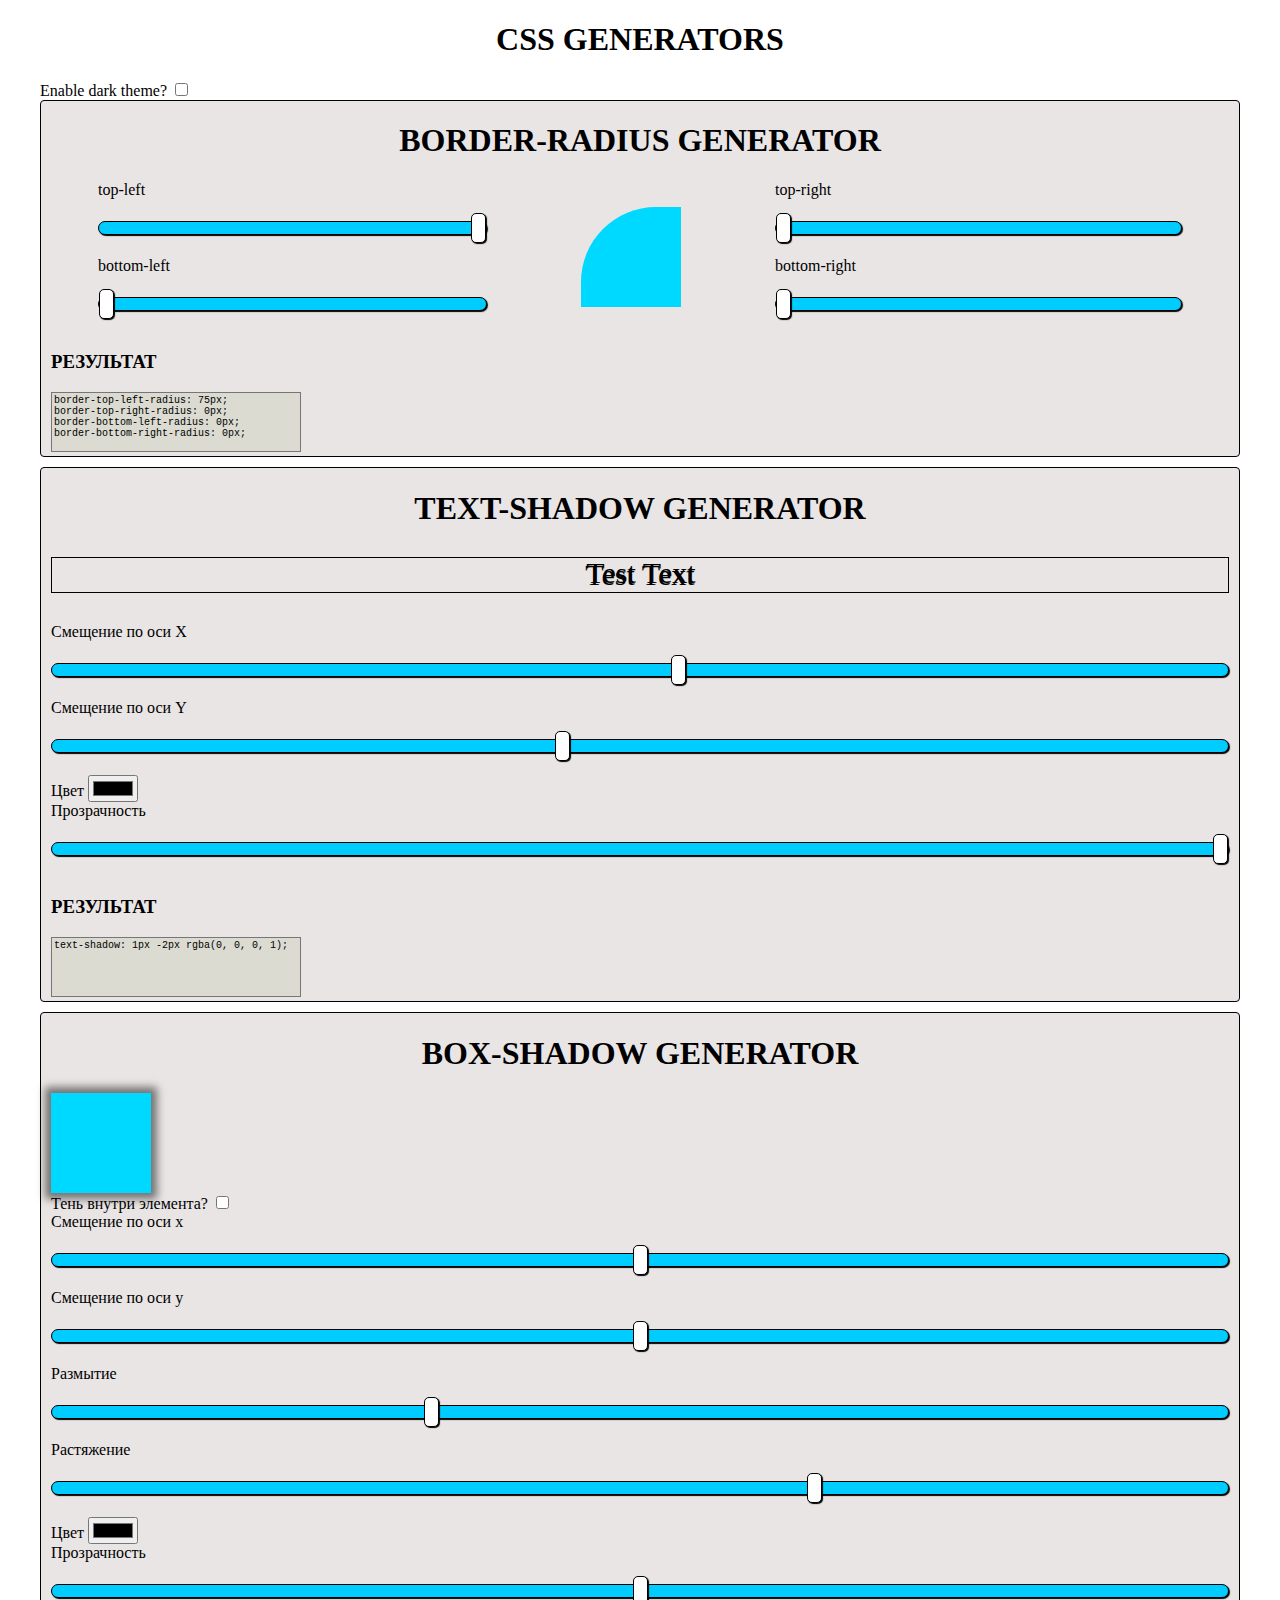
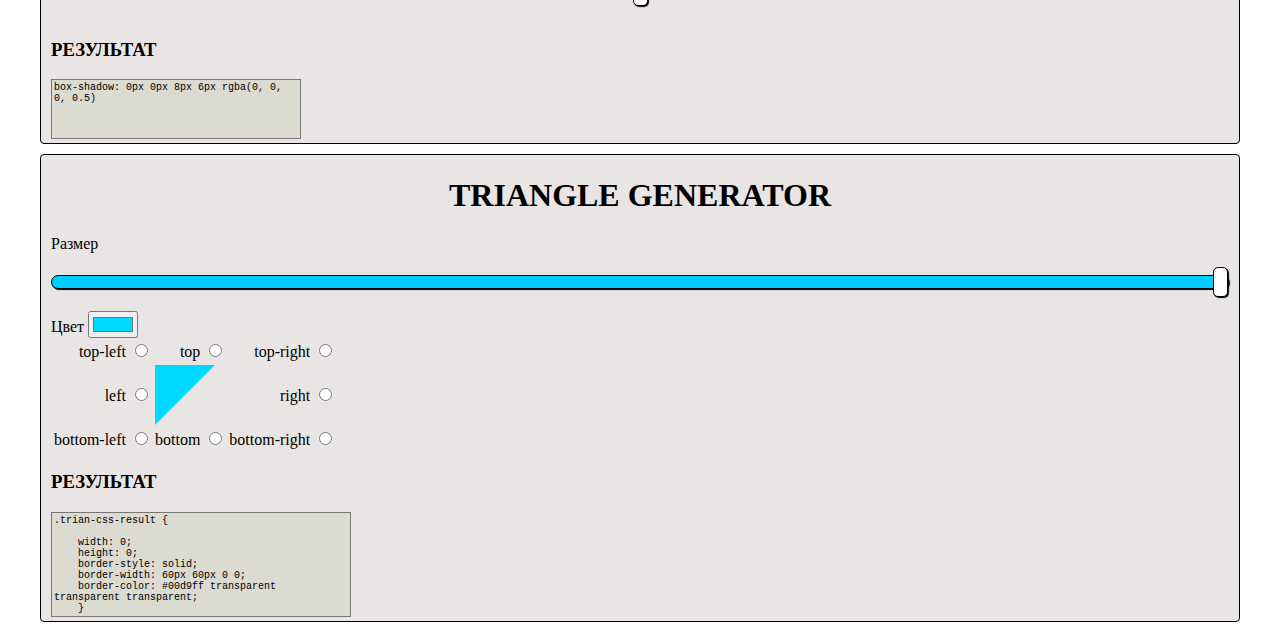
<file: index.html>
<!DOCTYPE html>
<html lang="en">
<head>
    <meta charset="UTF-8">
    <meta http-equiv="X-UA-Compatible" content="IE=edge">
    <meta name="viewport" content="width=device-width, initial-scale=1.0">
    <title>Generate CSS</title>
    <link rel="stylesheet" id="theme" href="white.css">
</head>
<body>
    <div class="container">
    <div class="header">
        <h1>css generators</h1>
        <label for="">
            Enable dark theme?
            <input type="checkbox" class="theme-checkbox">
          </label>
    </div>
    <form action="" id="border-rad">
        <h1>border-radius generator</h1>
        <div class="border-box-inner">
            <div class="item">
                <label for="top_left">top-left</label>
                <input type="range" class="boxrad" id="top_left" min="0" max="75" step="1" value="75">
        
                <label for="bottom_left">bottom-left</label>
                <input type="range" class="boxrad" id="bottom_left" min="0" max="75" step="1" value="0">
            </div>
            
            <div class="item">
                <div class="preview-border-rad" id="border_result"></div>
            </div>
            
            <div class="item">
                <label for="top_right">top-right</label>
                <input type="range" class="boxrad" id="top_right" min="0" max="75" step="1" value="0">
    
                <label for="bottom_right">bottom-right</label>
                <input type="range" class="boxrad" id="bottom_right" min="0" max="75" step="1" value="0">
            </div>
        </div>
        
        
        <h3>Результат</h3>
        <textarea id="border_radius_result" readonly></textarea>
    </form>

    <form action="" id="text-shad">
        <h1>text-shadow generator</h1>

        <div id="text-shad-result"><p id="test">Test Text</p></div>

        <label for="offsetShadowX">Смещение по оси X</label>
        <input type="range" id="offsetShadowX" min="-15" max="15" step="1" value="1">

        <label for="offsetShadowY">Смещение по оси Y</label>
        <input type="range" id="offsetShadowY" min="-15" max="15" step="1" value="-2">

        <label for="colorShadow">Цвет</label>
        <input type="color" id="colorShadow"><br>

        <label for="opacityShadow">Прозрачность</label>
        <input type="range" id="opacityShadow" min="0" max="1" step="0.01" value="1">

        <h3>Результат</h3>
        <textarea id="text-shadow-result" readonly></textarea>
    </form>

    <form>
        <h1>Box-shadow Generator</h1>
        <div class="preview-box-shadow" id="box-shadow-result"></div>
        <div class="form-group">
          <label for="inset">Тень внутри элемента?</label>
          <input type="checkbox" id="inset" >
        </div>
    
        <label for="offsetX">Смещение по оси x</label>
        <input type="range" id="offsetX" min="-25" max="25" step="1" value="0">
        
        <label for="offsetY">Смещение по оси y</label>
        <input type="range" id="offsetY" min="-25" max="25" step="1" value="0">
        
        <label for="blur">Размытие</label>
        <input type="range" id="blur" min="0" max="25" step="1" value="8">
        
        <label for="stretch">Растяжение</label>
        <input type="range" id="stretch" min="-20" max="20" step="1" value="6">
        
        <label for="color">Цвет</label>
        <input type="color" id="color"><br>
        
        <label for="opacity">Прозрачность</label>
        <input type="range" id="opacity" min="0" max="1" step="0.01" value="0.5">
        
        <h3>Результат</h3>
        
        <textarea id="box-shadow-css-result" readonly></textarea>
      </form>

      <form class="trian-generator">
        <h1>Triangle Generator</h1>
        <label for="trian-size">Размер</label>
        <input type="range" id="trian-size" min="0" max="60" step="1" value="60">

        <label for="color">Цвет</label>
        <input type="color" id="color1" value="#00d9ff"><br>

        <table>
            <tr>
                <td>
                    <label for="trian_top_left">top-left</label>
                    <input type="radio" name="triangle" id="trian_top_left" value="top-left"></td>
                <td>
                    <label for="trian_top">top</label>
                    <input type="radio" name="triangle" id="trian_top" value="top">
                </td>
                <td>
                    <label for="trian_top_right">top-right</label>
                    <input type="radio" name="triangle" id="trian_top_right" value="top-right">
                </td>
            </tr>
            <tr>
                <td>
                    <label for="trian_left">left</label>
                    <input type="radio" name="triangle" id="trian_left" value="left">
                </td>
                <td>
                    <div  class="preview-trian" id="trian-result"></div>
                </td>
                <td>
                    <label for="trian_right">right</label>
                    <input type="radio" name="triangle" id="trian_right" value="right">
                </td>
            </tr>
            <tr>
                <td>
                    <label for="trian_bottom_left">bottom-left</label>
                    <input type="radio" name="triangle" id="trian-bottom_left" value="bottom-left">
                </td>
                <td>
                    <label for="trian_bottom">bottom</label>
                    <input type="radio" name="triangle" id="trian_bottom" value="bottom">
                </td>
                <td>
                    <label for="trian_bottom_right">bottom-right</label>
                    <input type="radio" name="triangle" id="trian_bottom_right" value="bottom-right">
                </td>
            </tr>
        </table>
        
        
        <h3>Результат</h3>
        
        <textarea class="trian-css-result" readonly></textarea>
      </form>
      </div>
      <script src="dark.js"></script>
      <script src="main.js"></script>
</body>
</html>
</file>
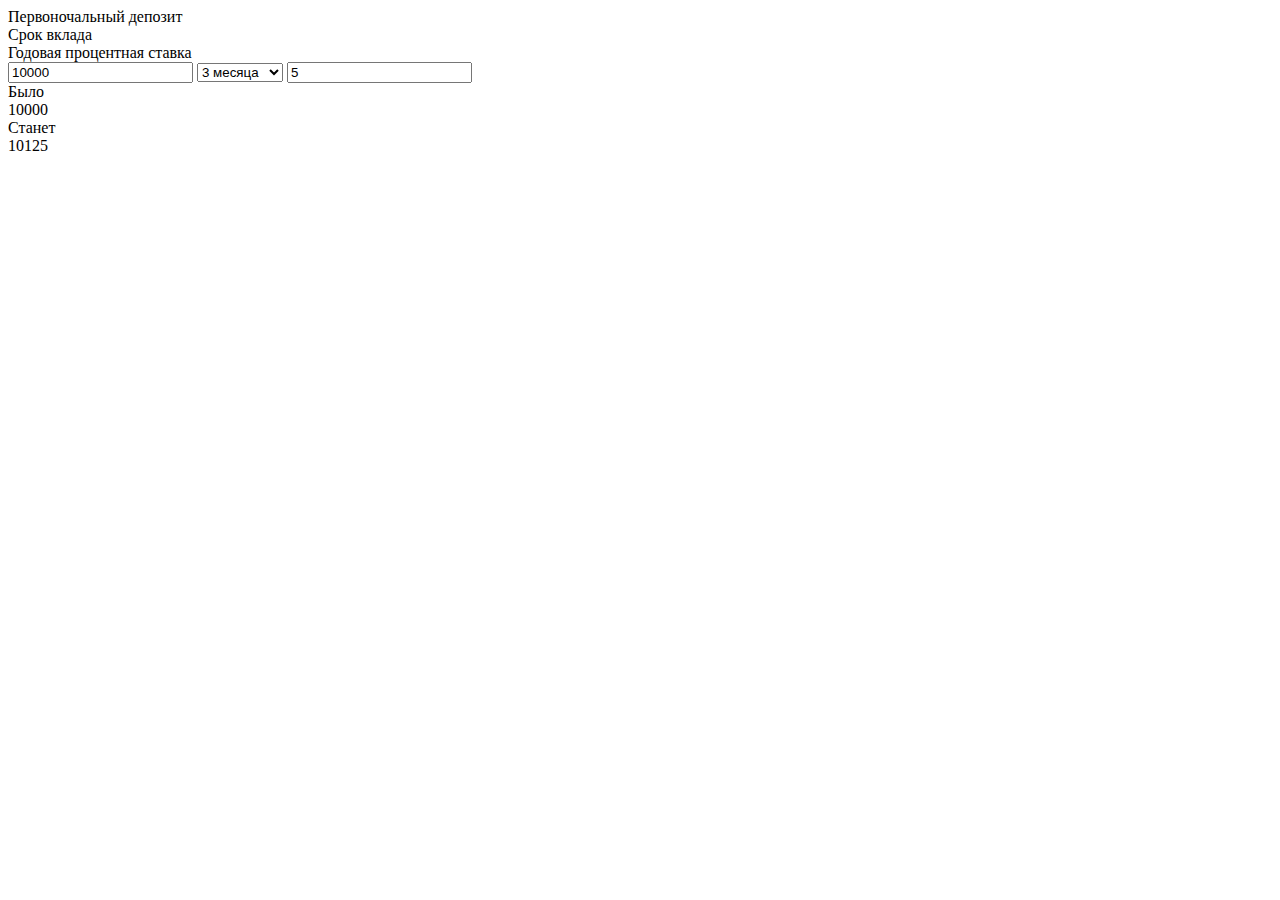
<file: calc.html>
<!DOCTYPE html>
<html lang="en">
<head>
    <meta charset="UTF-8">
    <meta http-equiv="X-UA-Compatible" content="IE=edge">
    <meta name="viewport" content="width=device-width, initial-scale=1.0">
    <title>Document</title>
</head>
<body>
    <form name="calculator" class="calculator-wrap d-f">

        <div class="calculator-option d-f">
      
          <div class="calculator-option-column p d-f-c">
      
            <div class="text m-b">Первоночальный депозит</div>
      
            <div class="text m-b">Срок вклада</div>
      
            <div class="text m-b">Годовая процентная ставка</div>
      
          </div>
      
          <div class="calculator-option-column p d-f-c">
      
            <input type="number" value="10000" name="money" required class="m-b">
      
            <select name="months" class="m-b">
      
              <option value="3">3 месяца</option>
      
              <option value="6">6 месяцев</option>
      
              <option value="12">1 год</option>
      
              <option value="18">1,5 года</option>
      
              <option value="24">2 года</option>
      
              <option value="30">2,5 года</option>
      
              <option value="36">3 года</option>
      
              <option value="60">5 лет</option>
      
            </select>
      
            <input name="rate" type="number" value="5" class="m-b">
      
          </div>
      
        </div>
      
        <div class="calculator-graph  d-f">
      
         
      
        <div class="d-f-c p-10 h">
      
          <div class="text m-b">Было</div>
      
          <div id="money-before"></div>
      
          <div id="height-before"></div>
      
        </div>
      
          <div class="d-f-c p-10 h">
      
            <div class="text m-b">Станет</div>
      
            <div id="money-after"></div> 
      
            <div id="height-after"></div>
      
        </div>
      
        </div>
      
        </form>
        <script>
        let form = document.forms.calculator

            let rate = form.rate.value*0.01
            
            let initial = +form.money.value
            
            let year = form.months.value / 12
            
            
            
            let result = Math.round(initial * (1 + rate*year))
            
            let height = result / form.money.value * 100 + 'px'
            
            
            
            form.money.oninput = calculate
            
            form.months.onchange = calculate
            
            form.rate.oninput = calculate
            
            
            
            function calculate(){
            
            
            
              if (!initial) return //если это поле пустое - ничего не делаем, просто выходим
            
              if (!rate) return
            
              if (!year) return
            
            
            
              document.getElementById('height-after').style.height = height
            
              document.getElementById('money-before').innerHTML = form.money.value
            
              document.getElementById('money-after').innerHTML = result
            
            }
            
            calculate()</script>
</body>
</html>
</file>
<file: white.css>
* {
    box-sizing: border-box;
}
body {
    background-color: rgb(255, 255, 255);
    
}
.container {
    width: 1200px;
    margin: 0 auto;
    
}
h1 {
    text-transform: uppercase;
    color: rgb(0, 0, 0);
    text-align: center;
}
h3 {
    text-transform: uppercase;
    color: rgb(0, 0, 0);
    
}
label {
    color: rgb(0, 0, 0);
}
input[type=range] {
    height: 38px;
    -webkit-appearance: none;
    margin: 10px 0;
    width: 100%;
    background: rgb(233, 229, 229);
  }
input[type=range]:focus {
    outline: none;
  }
input[type=range]::-webkit-slider-runnable-track {
    width: 100%;
    height: 14px;
    cursor: pointer;
    
    box-shadow: 1px 1px 1px #000000;
    background: #00ccff;
    border-radius: 9px;
    border: 1px solid #000000;
  }
  input[type=range]::-webkit-slider-thumb {
    box-shadow: 1px 1px 1px #000000;
    border: 1px solid #000000;
    height: 30px;
    width: 15px;
    border-radius: 5px;
    background: #FFFFFF;
    cursor: pointer;
    -webkit-appearance: none;
    margin-top: -9px;
  }
input[type=range]:focus::-webkit-slider-runnable-track {
    background: #00ccff;
  }
input[type=range]::-moz-range-track {
    width: 100%;
    height: 14px;
    cursor: pointer;
    animate: 0.2s;
    box-shadow: 1px 1px 1px #000000;
    background: #00ccff;
    border-radius: 9px;
    border: 1px solid #000000;
  }
input[type=range]::-moz-range-thumb {
    box-shadow: 1px 1px 1px #000000;
    border: 1px solid #000000;
    height: 30px;
    width: 15px;
    border-radius: 5px;
    background: #FFFFFF;
    cursor: pointer;
  }
input[type=range]::-ms-track {
    width: 100%;
    height: 14px;
    cursor: pointer;
    animate: 0.2s;
    background: transparent;
    border-color: transparent;
    color: transparent;
  }
input[type=range]::-ms-fill-lower {
    background: #00ccff;
    border: 1px solid #000000;
    border-radius: 18px;
    box-shadow: 1px 1px 1px #000000;
  }
input[type=range]::-ms-fill-upper {
    background: #00ccff;
    border: 1px solid #000000;
    border-radius: 18px;
    box-shadow: 1px 1px 1px #000000;
  }
input[type=range]::-ms-thumb {
    margin-top: 1px;
    box-shadow: 1px 1px 1px #000000;
    border: 1px solid #000000;
    height: 30px;
    width: 15px;
    border-radius: 5px;
    background: #FFFFFF;
    cursor: pointer;
  }
input[type=range]:focus::-ms-fill-lower {
    background: #00ccff;
  }
input[type=range]:focus::-ms-fill-upper {
    background: #00ccff;
  }
textarea {
    background: rgb(219, 219, 209);
    resize: none;
    height: 60px;
    width: 250px;
    font-size: 10px;
  }
form {
    border: rgb(0, 0, 0) 1px solid;
    padding: 0 10px 0 10px;
    margin-bottom: 10px;
    background-color: rgb(233, 229, 229);
    border-radius: 4px;
    
  }
.border-box-inner {
    display: flex;
  }
  
.border-box-inner {
    justify-content: space-around;
    align-items: center;
  }
#text-shad-result {
    color: rgb(0, 0, 0);
    text-align: center;
  }
#test {
    font-size: 30px;
    text-shadow: 1px -2px 0px #ff0000; /* Цвет в HEX*/
    text-shadow: 1px -2px 0px rgba(255, 0, 0, 1); /* Цвет в RGBA*/  
    border: 1px solid rgb(0, 0, 0);
  }
.radio__inner {
      max-width: 300px;
  }
.radio {
    display: flex;
    justify-content: space-around;
    align-items: center;
    
  }
.radio > radio {
    margin: 0 0 0 0;
}
.preview-border-rad {
  width: 100px;
	height: 100px;
	background: #00d9ff;
  }
#border_result {
  border-top-left-radius: 75px;
  border-top-right-radius: 0px;
  border-bottom-left-radius: 0px;
  border-bottom-right-radius: 0px;
  }
.preview-box-shadow {
  width: 100px;
	height: 100px;
	background: #00d9ff;
  }
#box-shadow-result {
    box-shadow: 0px 0px 8px 6px rgba(0, 0, 0, 0.5);
  }
  /* .preview-trian {
    width: 100px;
	height: 100px;
	background: #FFB433;
  } */
#trian-result {
    width: 0;
    height: 0;
    border-style: solid;
    border-width: 0 30px 60px 30px;
    border-color: transparent transparent #00d9ff transparent;
  }
.theme-checkbox {
    text-align: center;
}
td {
  text-align: right;
  
}
.trian-css-result {
  background: rgb(219, 219, 209);
    resize: none;
    height: 105px;
    width: 300px;
    font-size: 10px;
}
</file>
